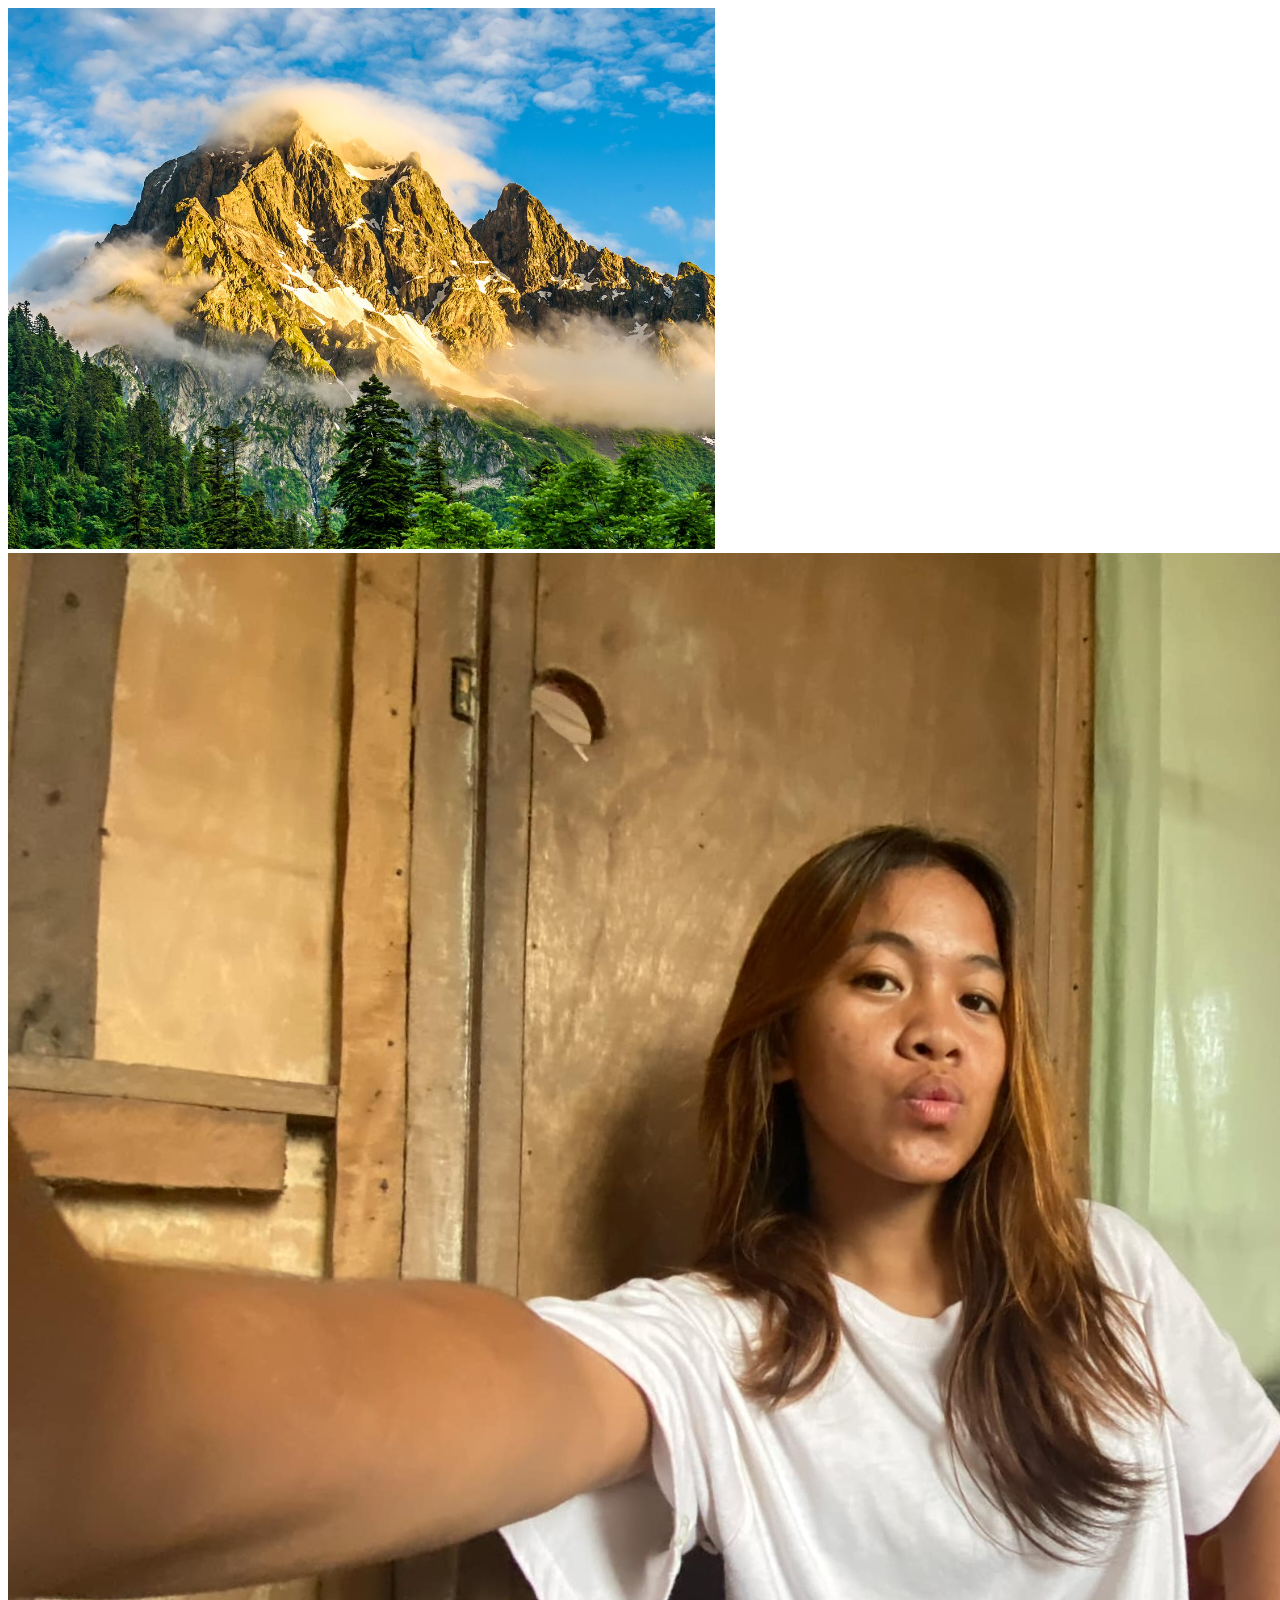
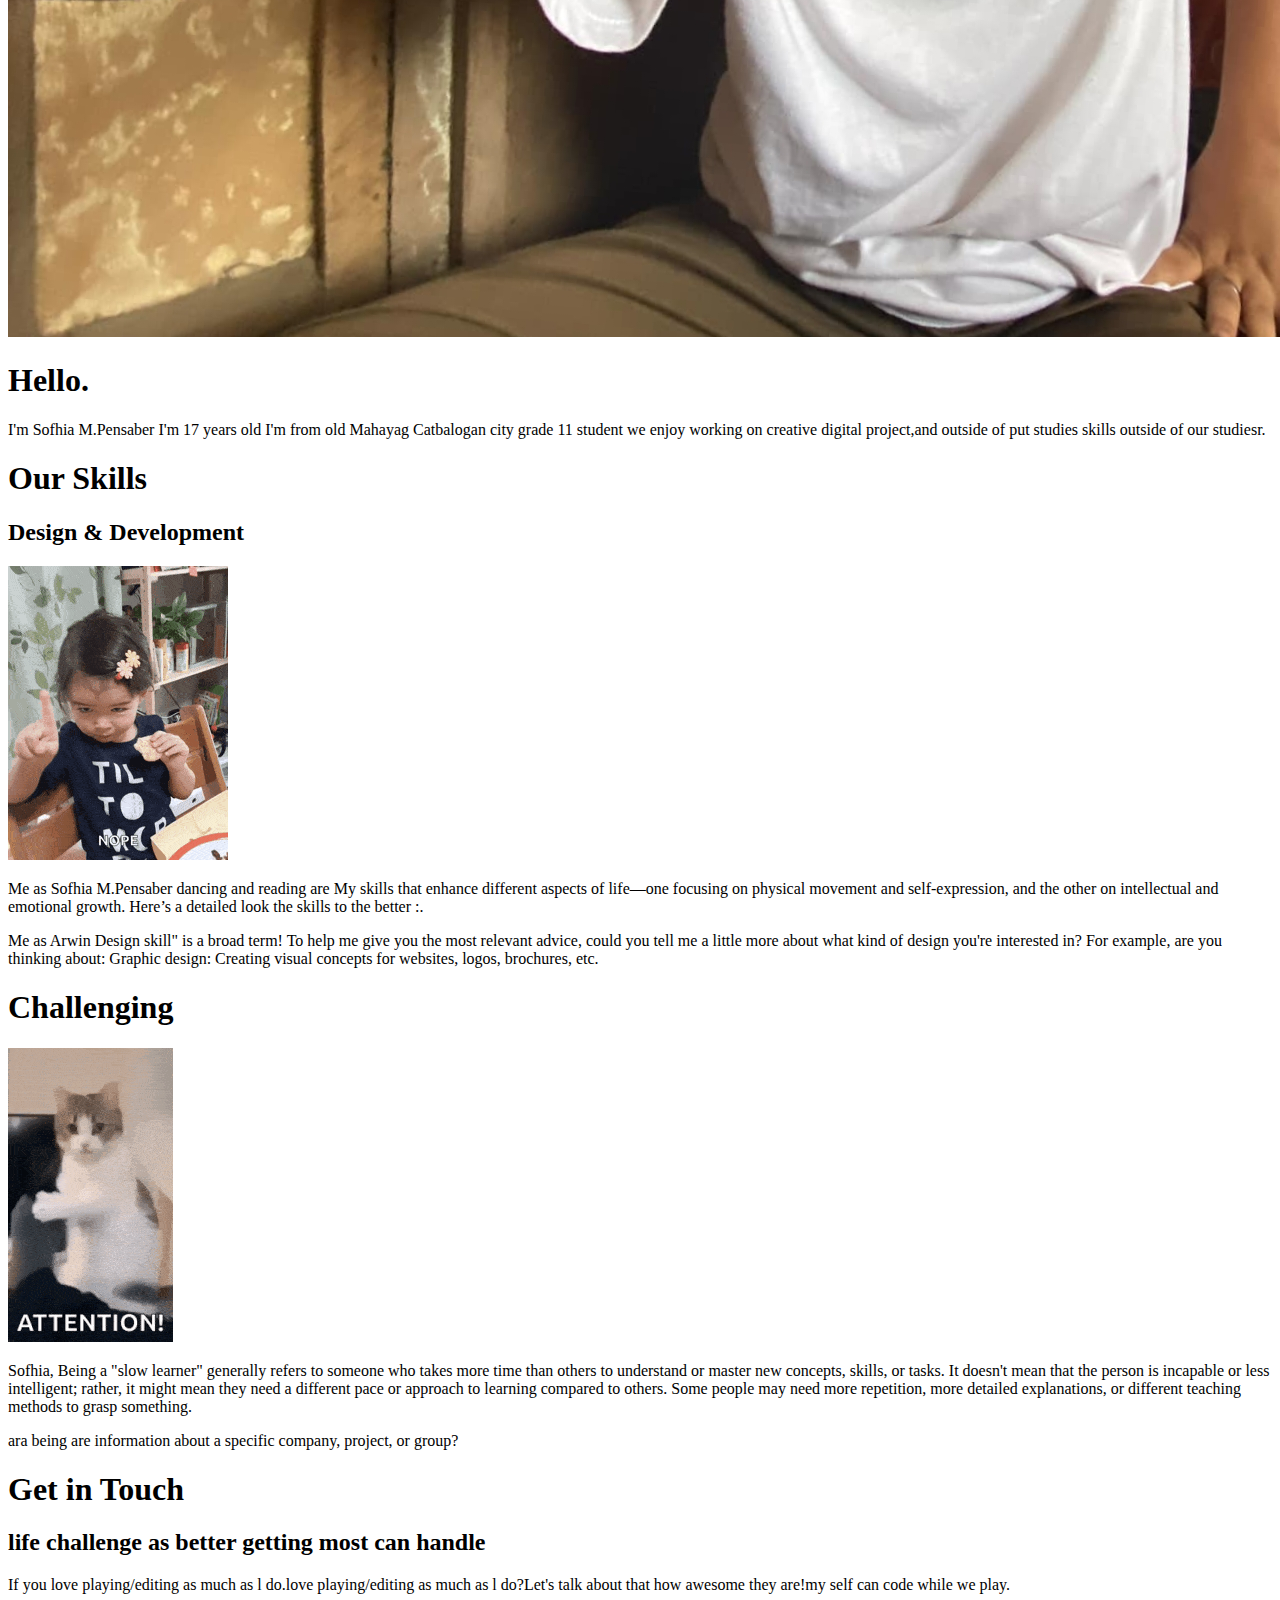
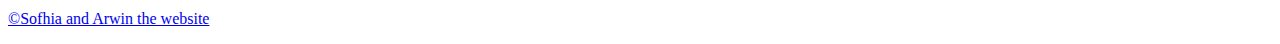
<file: index.html>
<!DOCTYPE html>
<html>

<head>
  <meta charset="UTF-8">
  <meta name="viewport" content="width=device-width, initial-scale=1">
  <title></title>
  <link rel="style.css" href="./style.css">
</head>

<body>
 <img src="./Screenshot_20250204-112657.png"alt="moun" class ="Moun">

 <div class="profile-container">
   <img src="./IMG_20250130_114155.jpg"   class="profile picture" alt="profile picture">
 

  <div class="Intro">
    <h1>Hello.</h1>
   <p>I'm Sofhia M.Pensaber I'm 17 years old I'm from old Mahayag Catbalogan city grade 11 student we enjoy working on creative digital project,and outside of put studies skills outside of our studiesr.</p>
 
   <h1> Our Skills </h1>
   
   
   <h2>Design & Development</h2>
   <img src="./att.Theg9Zzi3mWBAz83drUASe6njaCjj2yTis_ucp3d7ss.gif.gif" class="skills" alt="skills">
   <p> Me as Sofhia M.Pensaber dancing and reading are My skills that enhance different aspects of life—one focusing on physical movement and self-expression, and the other on intellectual and emotional growth. Here’s a detailed look the skills to the better  :.</p>
 Me as Arwin Design skill" is a broad term!  To help me give you the most relevant advice, could you tell me a little more about what kind of design you're interested in?  For example, are you thinking about:
   Graphic design: Creating visual concepts for websites, logos, brochures, etc.
   
   <h1>Challenging</h1>

<img src="./att.-DJAZ9dns_CsXBoIC9mRasnNayP-ZdkHJ_oUEhbkOQY.gif.gif" class="cat" alt="cat">
<p>Sofhia, Being a "slow learner" generally refers to someone who takes more time than others to understand or master new concepts, skills, or tasks. It doesn't mean that the person is incapable or less intelligent; rather, it might mean they need a different pace or approach to learning compared to others. Some people may
 need more repetition, more detailed explanations, or different teaching methods to grasp something. </p>
          ara being are  information about a specific company, project, or group?

<h1>Get in Touch</h1>
<h2>life challenge as better getting most can handle </h2>
<p>If you love playing/editing as much as l do.love playing/editing as much as l do?Let's talk about that how awesome they are!my self can code while we play.</p>
  
  
<a
href="addres.html"
href="./CONTACT US.HTML" CONTACT US alt="contact us">
  </div>
  <footer>
    <div>
      <p>©Sofhia and Arwin the website</p>
    </div>
  </footer>
 

</body>

</html>
</file>
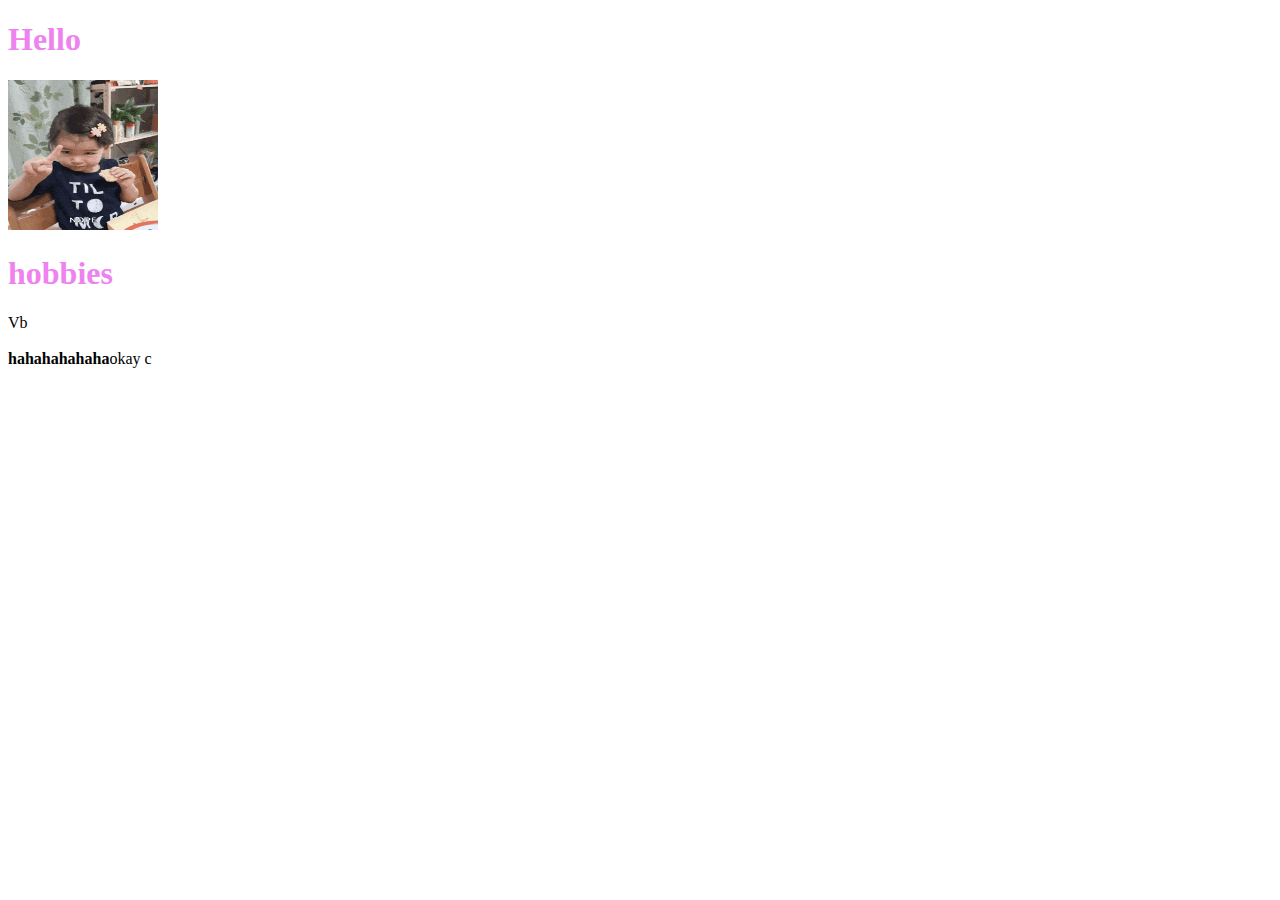
<file: luh.html>
<!DOCTYPE html>
<html lang="en">
<head>
    <meta charset="UTF-8">
    <meta name="viewport" content="width=device-width, initial-scale=1.0">
    <title>about me</title>
    <style>
        .drawing{
            height: 150px;
            width: 150px;
        }
        h1{
            color: violet;
        }


    </style>

</head>
<body>
    <h1>Hello</h1>
    <img src="att.Theg9Zzi3mWBAz83drUASe6njaCjj2yTis_ucp3d7ss.gif.gif"alt="drawing" class="drawing">


    <h1>hobbies</h1>
    <div>
        <li>Vb</li>
    </div>

    <li></li><strong>hahahahahaha</strong>okay</li>




</body>
</html>c
</file>
<file: style.css>
.moun{
    Height:4000px;
    width:500px;
  }
  body{
    display: grid;
     align-items: center;
     justify-content: center;
     padding: 0;
     margin: 0;
     border: 5px solid black;
  }
  .profile picture{
    Width:150px;
    height:150px;
    border-radius:50%;
    border-top: 30px;
  }
  h1{
    color:yellowgreen;
    text-align:center;
  }
  h2{
    color:yellowgreen;
    text-align:center;
  }
  .cat{
    float: left;
    float:left;
    height:100px;
    width:100px;
  }
  .skills{
    float:left;
    float:left;
    height:100px;
    width:100px; 
 
  }
  
  .p{
    text-align:center;
    font-size:arial;
  }
  
 .contact-button {
 display:15px 30px;
 font-size:18px;
 text-align: center;
 }
</file>
